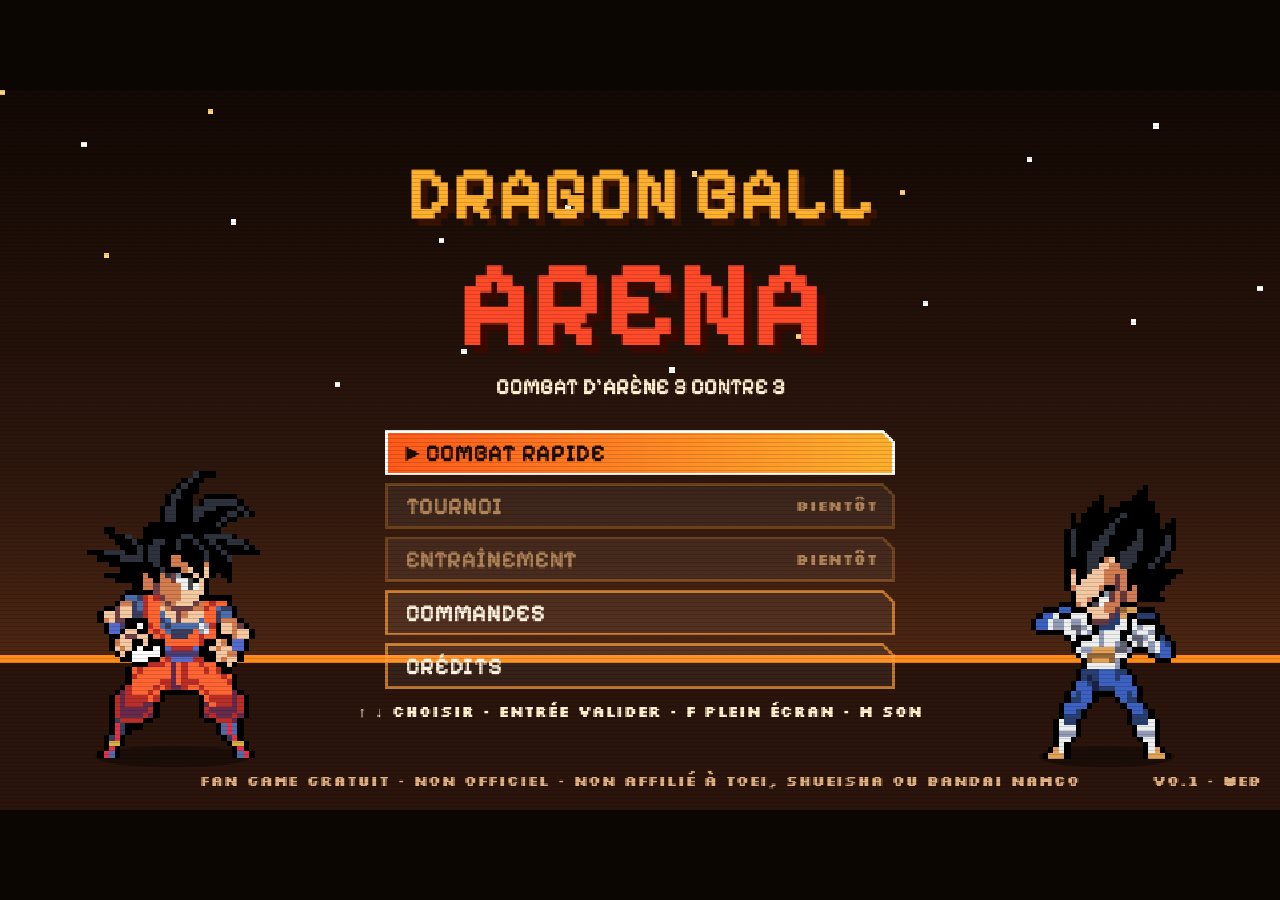
<file: index.html>
<!doctype html>
<html lang="fr">
<head>
<meta charset="utf-8">
<meta name="viewport" content="width=device-width, initial-scale=1">
<title>Dragon Ball Arena</title>
<link rel="preconnect" href="https://fonts.googleapis.com">
<link rel="preconnect" href="https://fonts.gstatic.com" crossorigin>
<link href="https://fonts.googleapis.com/css2?family=Pixelify+Sans:wght@400..700&family=Silkscreen:wght@400;700&display=swap" rel="stylesheet">
<link rel="icon" href="data:,">
<link rel="stylesheet" href="style.css">
</head>
<body>
<div id="wrap"><canvas id="game" width="960" height="540"></canvas></div>
<script src="js/data.js"></script>
<script src="js/frames.js"></script>
<script src="js/forms.js"></script>
<script src="js/voices.js"></script>
<script src="js/sfxmap.js"></script>
<script src="js/game.js"></script>
</body>
</html>
</file>
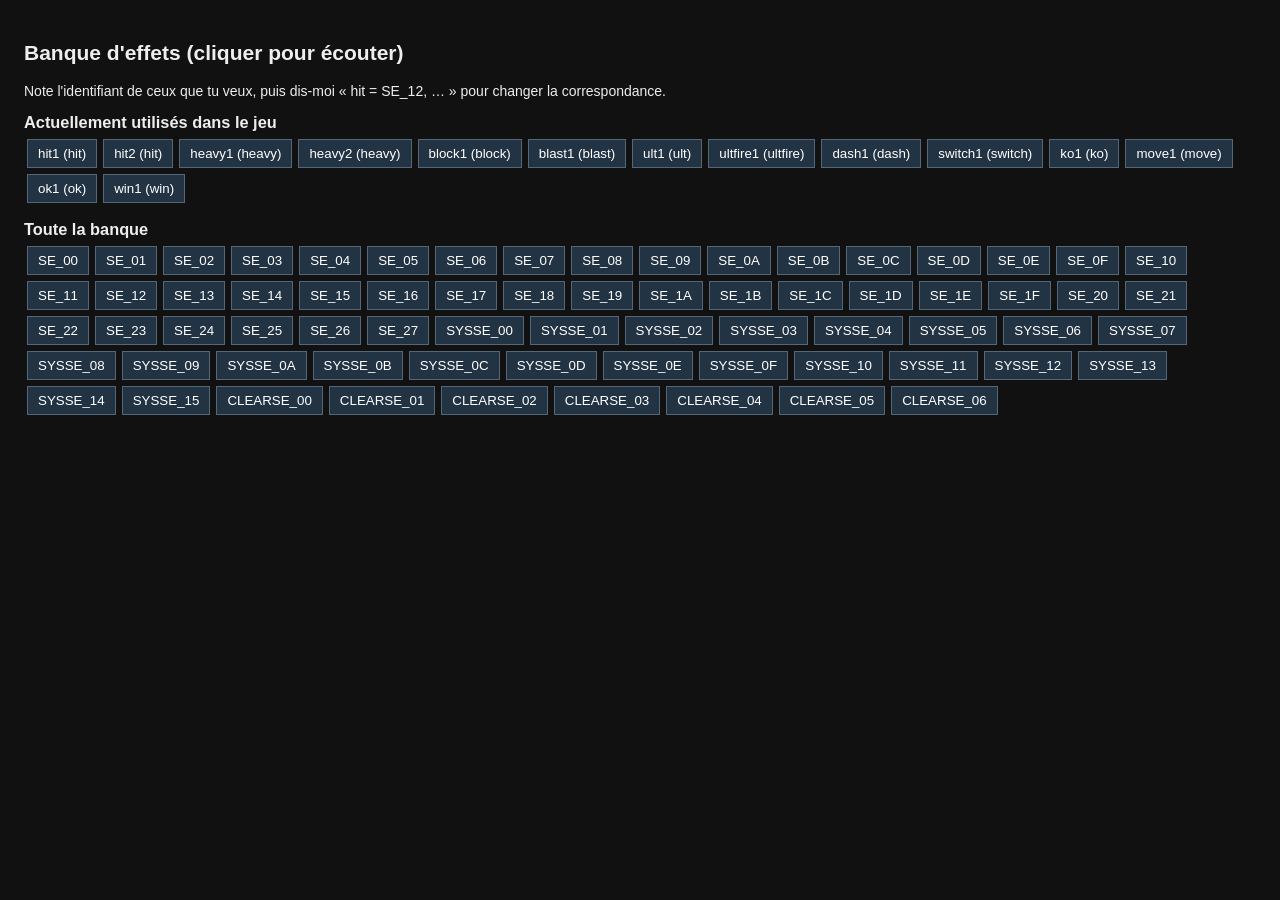
<file: sfx-test.html>
<!doctype html><meta charset="utf-8"><title>Test des effets sonores</title>
<style>body{font:14px sans-serif;background:#111;color:#eee;padding:16px}button{margin:3px;padding:6px 10px;background:#234;color:#fff;border:1px solid #567;cursor:pointer}h3{margin:14px 0 4px}</style>
<h2>Banque d'effets (cliquer pour écouter)</h2><p>Note l'identifiant de ceux que tu veux, puis dis-moi « hit = SE_12, … » pour changer la correspondance.</p><div id="o"></div>
<script src="js/sfxmap.js"></script>
<script>
const ids=[];for(let i=0;i<40;i++)ids.push('SE_'+i.toString(16).toUpperCase().padStart(2,'0'));
for(let i=0;i<22;i++)ids.push('SYSSE_'+i.toString(16).toUpperCase().padStart(2,'0'));
for(let i=0;i<7;i++)ids.push('CLEARSE_'+i.toString(16).toUpperCase().padStart(2,'0'));
const o=document.getElementById('o');let cur=null;
function mk(t,list){const h=document.createElement('h3');h.textContent=t;o.append(h);list.forEach(n=>{const b=document.createElement('button');b.textContent=n[0];b.onclick=()=>{if(cur)cur.pause();cur=new Audio(n[1]);cur.play()};o.append(b)})}
mk('Actuellement utilisés dans le jeu',Object.entries(SFXMAP).flatMap(([k,l])=>l.map(n=>[n+' ('+k+')','assets/sfx/common/'+n+'.wav'])));
mk('Toute la banque',ids.map(n=>[n,'assets/sfx/lib/'+n+'.wav']));
</script>
</file>
<file: style.css>
html,body{margin:0;height:100%;background:#0c0603;overflow:hidden}
#wrap{width:100vw;height:100vh;display:flex;align-items:center;justify-content:center;background:#0c0603}
#game{width:min(100vw,calc(100vh*16/9));height:auto;aspect-ratio:16/9;image-rendering:pixelated;image-rendering:crisp-edges;display:block;outline:none}
</file>
